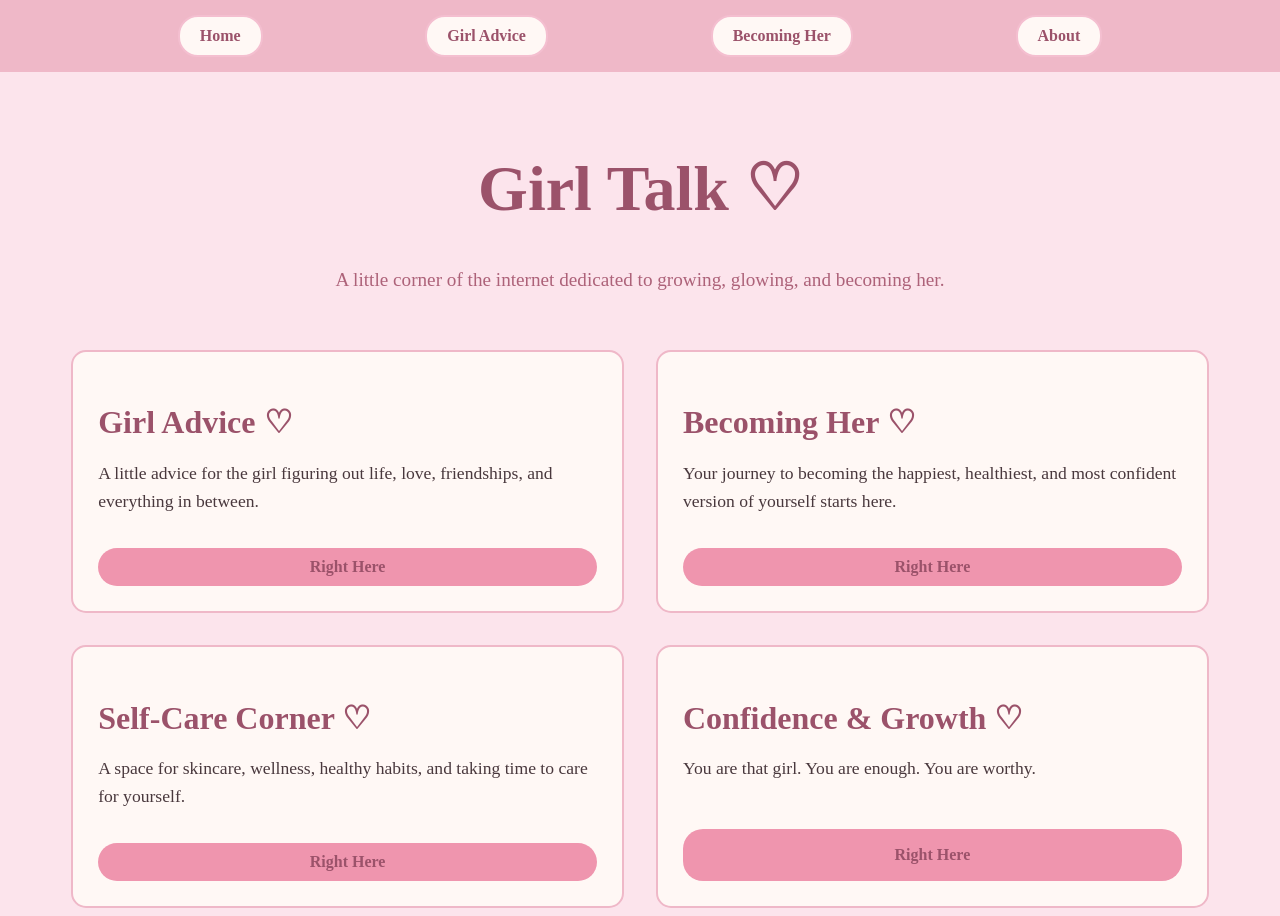
<file: index.html>
<!DOCTYPE html>
<html lang="en">
<head>
    <meta charset="UTF-8">
    <meta name="viewport" content="width=device-width, initial-scale=1.0">
    <title>Girl Talk</title>

    <style>

        * {
            font-size: 16px;
        }

        body {
            background-color: #FCE4EC;
            color: #49383D;
        }

        /* NAVIGATION BAR */

        .sampleNav {
            background-color: #EFB8C8;
            color: #49383D;
            font-size: 1.2rem;
            width: 100vw;
            padding: 15px;
            display: flex;
            justify-content: space-evenly;
            align-items: center;
            box-sizing: border-box;

            position: fixed;
            top: 0px;
            left: 0px;
            z-index: 10;
        }

        .sampleNav > button {
            background-color: #FFF8F5;
            color: #9B526A;
            border: 2px solid #F4BFD0;
            padding: 10px 20px;
            border-radius: 20px;
            cursor: pointer;

            font-family: cursive;
            font-size: 1rem;
            font-weight: bold;
        }

        /* WELCOME SECTION */

        .welcome {
            text-align: center;
            padding: 100px 20px 40px;
        }

        .welcome h1 {
            font-size: 4rem;
            color: #9B526A;
        }

        .welcome p {
            font-size: 1.2rem;
            color: #ad6279;
        }

        /* MAIN GRID */

        .cards {
            width: 90%;
            margin: auto;
            display: grid;
            grid-template-columns: 1fr 1fr;
            grid-template-rows: auto auto;
            gap: 2rem;
        }

        .cards > div {
            background-color: #FFF8F5;
            color: #49383D;
            border: 2px solid #EFB8C8;
            box-sizing: border-box;
            padding: 25px;
            border-radius: 15px;

            display: grid;
            grid-template-rows: auto auto;
            gap: 15px;
        }

        .cards h2 {
            color: #9B526A;
            font-size: 2rem;
            margin-bottom: 5px;
        }

        .cards p {
            font-size: 1.1rem;
            line-height: 1.6;
        }

        /* CARD BUTTONS */

        .cards button {
            background-color: #ef95ae;
            color: #9B526A;
            border: none;
            padding: 10px 20px;
            border-radius: 20px;
            cursor: pointer;

            font-family: cursive;
            font-size: 1rem;
            font-weight: bold;
        }

        /* MOBILE RESPONSIVENESS */

        @media only screen and (max-width: 600px) {

            * {
                font-size: 12px;
            }

            body {
                background-color: #FCE4EC;
            }

            .cards {
                display: flex;
                flex-direction: column;
                gap: 2rem;
            }

            .sampleNav {
                padding: 10px;
                flex-wrap: wrap;
                gap: 8px;
            }

            .sampleNav > button {
                padding: 8px;
            }

            .welcome h1 {
                font-size: 3rem;
            }

        }

    </style>

</head>

<body>

    <!-- NAVIGATION BAR -->

    <nav class="sampleNav">
        <button>Home</button>
        <button>Girl Advice</button>
        <button>Becoming Her</button>
        <button>About</button>
    </nav>

    <!-- WELCOME SECTION -->

    <div class="welcome">
        <h1>Girl Talk ♡</h1>
        <p>A little corner of the internet dedicated to growing, glowing, and becoming her.</p>
    </div>

    <!-- MAIN GRID -->

    <!-- MAIN GRID -->

<div class="cards">

    <div>
        <div>
            <h2>Girl Advice ♡</h2>
            <p>A little advice for the girl figuring out life, love, friendships, and everything in between.</p>
        </div>

        <button>Right Here</button>
    </div>

    <div>
        <div>
            <h2>Becoming Her ♡</h2>
            <p>Your journey to becoming the happiest, healthiest, and most confident version of yourself starts here.</p>
        </div>

        <button>Right Here</button>
    </div>

    <div>
        <div>
            <h2>Self-Care Corner ♡</h2>
            <p>A space for skincare, wellness, healthy habits, and taking time to care for yourself.</p>
        </div>

        <button>Right Here</button>
    </div>

    <div>
        <div>
            <h2>Confidence & Growth ♡</h2>
            <p>You are that girl. You are enough. You are worthy.</p>
        </div>

        <button>Right Here</button>
    </div>

</div>

</body>
</html>
</file>
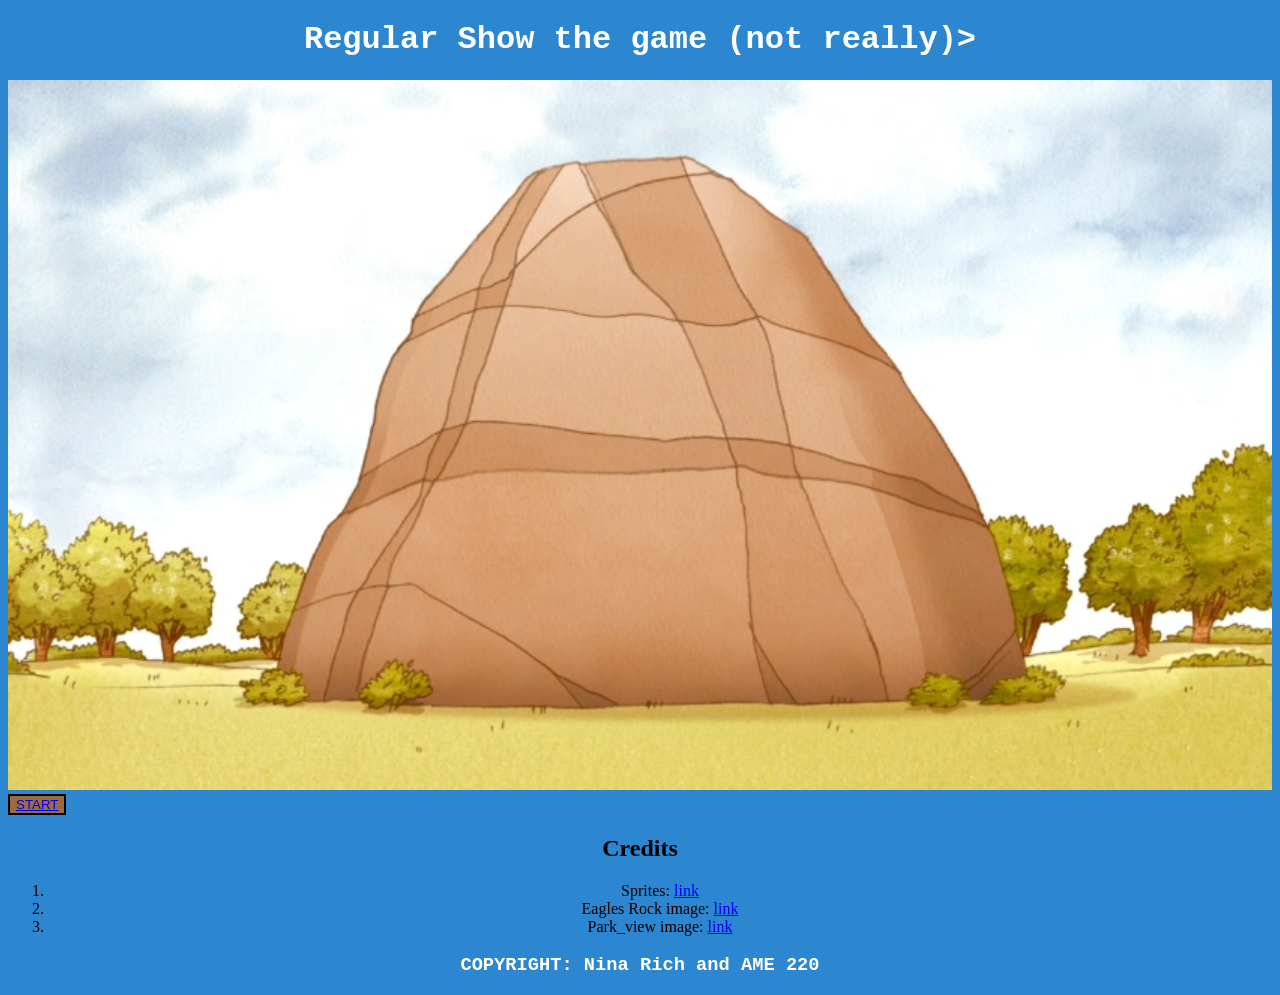
<file: Week2/index.html>
<!DOCTYPE html>

<!-- html starts and ends -->

<html>
    
<head>
    <title>OUR FIRST GAME</title>

</head>

<!--html pages are made up of elements-->
<!--elements have three parts, a tag that describes the elements, the content/ what's being rendered by thr browser and the attributes   -->
<body style="background-color:rgb(44, 134, 208);">
    

<!--H1-H6 means header-->

<!--IMG element renders and image-->
<h1 style="color:White; text-align:center; font-family: 'Courier New', Courier, monospace;">
    Regular Show the game (not really)></h1>

<img src="./assets/eagles_Rock.webp" aria-label="Eagles Rock" style="width: 100%"></img>

<button class="start-button" style="background-color: rgb(155, 107, 63); border: 2px solid black;"><a href="./game.html">START</a></h1></button>


<!--LISTS: ordered list (where the steps count; 1,2,3,4,) and unordered lists(lists where order doesn't matter; *, )-->

</ul>

<section id="credits" style="text-align: center;">

    <h2>Credits</h2>
    <ol>
       <li>Sprites: <a href="https://www.spriters-resource.com/3ds/regularshowmordecaiandrigbyin8bitland/asset/64192/">link</a></li>
       <li>Eagles Rock image: <a href="https://www.spriters-resource.com/3ds/regularshowmordecaiandrigbyin8bitland/asset/64192/">link</a></li>
       <li>Park_view image: <a href="https://www.spriters-resource.com/3ds/regularshowmordecaiandrigbyin8bitland/asset/64192/">link</a></li>
    </ol>

</section>

<h3 style="color:White; text-align:center; font-family: 'Courier New', Courier, monospace;">COPYRIGHT: Nina Rich and AME 220</h3>


</body>
</html>
</file>
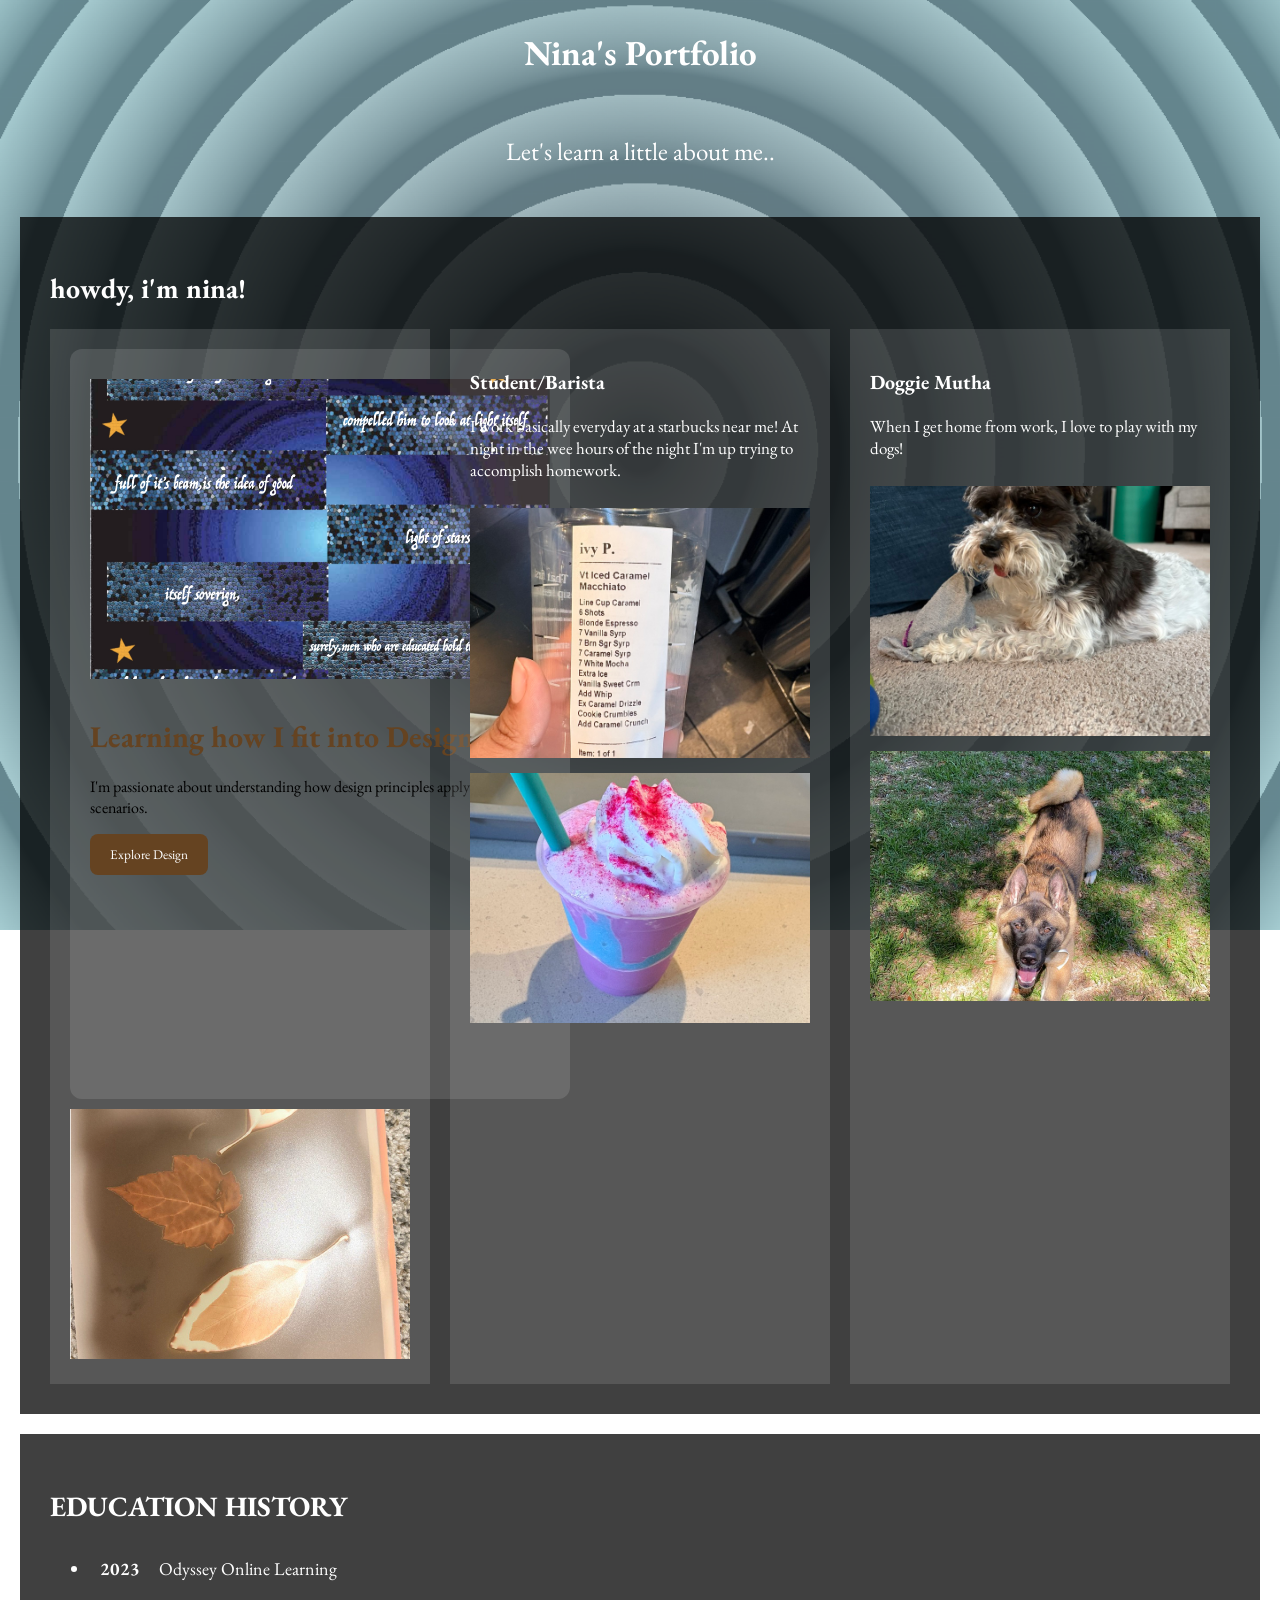
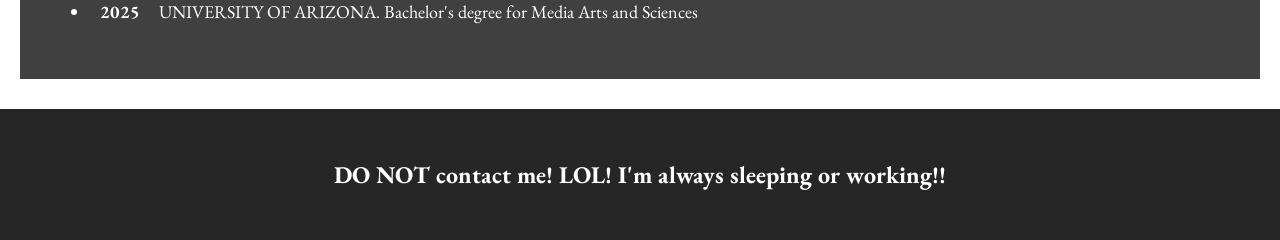
<file: Week3/index.html>
<!DOCTYPE html>
<html lang="en">
<head>
    <meta charset="UTF-8">
    <meta name="viewport" content="width=device-width, initial-scale=1.0">
    <title>Nina's Portfolio</title>

    <link rel="stylesheet" href="./styles.css">
</head>

<body style="background-image: url('./portfolio/assets/css-pattern-by-magicpattern-.png'); background-size: cover; background-position: center; background-repeat: no-repeat; background-attachment: fixed;">

    <header>Nina's Portfolio</header>

    <div class="title">Let's learn a little about me..</div>

    <div class="Howdy">
        <h2> Howdy, I'm Nina!</h2>

        <div class="cards">

            <div>
                <div class="card">
                    <img src="./portfolio/assets/1.jpg" alt="My design work">

                    <h1>Learning how I fit into Design</h1>

                    <p>I'm passionate about understanding how design principles apply to real-world scenarios.</p>

                    <button>
                        <a href="https://www.adobe.com/" target="_blank">Explore Design</a>
                    </button>
                </div>

                <img src="./portfolio/assets/lumen print.png" alt="My design work">
            </div>

            <div>
                <h3>Student/Barista</h3>
                <p>I work basically everyday at a starbucks near me! At night in the wee hours of the night I'm up trying to accomplish homework.</p>
                <img src="./portfolio/assets/drink order.jpeg" alt="My work at Starbucks">
                <img src="./portfolio/assets/UnicornFrap.jpeg" alt="My work at Starbucks">
            </div>

            <div>
                <h3>Doggie Mutha</h3>
                <p>When I get home from work, I love to play with my dogs!</p>
                <img src="./portfolio/assets/Lexi.jpeg" alt="My dog Lexi">
                <img src="./portfolio/assets/willow.jpeg" alt="My dog Willow">
            </div>

        </div>
    </div>

    <div class="education">
        <h2>EDUCATION HISTORY</h2>

        <ul>
            <li><span class="year">2023</span> Odyssey Online Learning</li>
            <li><span class="year">2025</span> UNIVERSITY OF ARIZONA. Bachelor's degree for Media Arts and Sciences</li>
        </ul>
    </div>

    <footer>
        <h2>DO NOT contact me! LOL! I'm always sleeping or working!!</h2>
    </footer>

</body>
</html>
</file>
<file: Week3/styles.css>
@import url('https://fonts.googleapis.com/css2?family=EB+Garamond:wght@400;600;700&display=swap');

* {
    box-sizing: border-box;
}

body {
    margin: 0;
    font-family: 'EB Garamond', serif;
    color: white;
}

header {
    padding: 30px;
    font-size: 35px;
    font-weight: 700;
    text-align: center;
}

.title {
    padding: 30px;
    font-size: 25px;
    text-align: center;
}

.Howdy {
    padding: 30px;
    margin: 20px;
    background-color: rgba(0, 0, 0, 0.75);
}

.Howdy h2 {
    font-size: 28px;
    text-transform: lowercase;
}

.cards {
    display: flex;
    gap: 20px;
}

.cards div {
    flex: 1;
    padding: 20px;
    background-color: rgba(255, 255, 255, 0.12);
}

.cards h3 {
    font-size: 20px;
}

.cards p {
    font-size: 17px;
}

.cards img {
    width: 100%;
    height: 250px;
    object-fit: cover;
    margin-top: 10px;
}

/* Teacher's required card */

.card {
    width: 500px;
    height: 750px;
    padding: 36px;
    border-radius: 12px;
    background-color: white;
    color: black;
}

.card img {
    width: 100%;
    height: 300px;
    object-fit: cover;
    margin-bottom: 12px;
}

.card h1 {
    font-family: 'EB Garamond', serif;
    color: #654321;
    font-size: 30px;
}

.card p {
    font-size: 16px;
}

.card button {
    padding: 12px 20px;
    background-color: #654321;
    border: none;
    border-radius: 8px;
}

.card button a {
    color: white;
    text-decoration: none;
    font-family: 'EB Garamond', serif;
}

.education {
    padding: 30px;
    margin: 20px;
    background-color: rgba(0, 0, 0, 0.75);
}

.education h2 {
    font-size: 28px;
}

.education li {
    padding: 10px;
    font-size: 18px;
}

.year {
    font-weight: 700;
    margin-right: 15px;
}

footer {
    padding: 30px;
    margin-top: 30px;
    text-align: center;
    background-color: rgba(0, 0, 0, 0.85);
}.cards {
    flex-wrap: wrap;
}

.cards > div {
    min-width: 250px;
}
</file>
